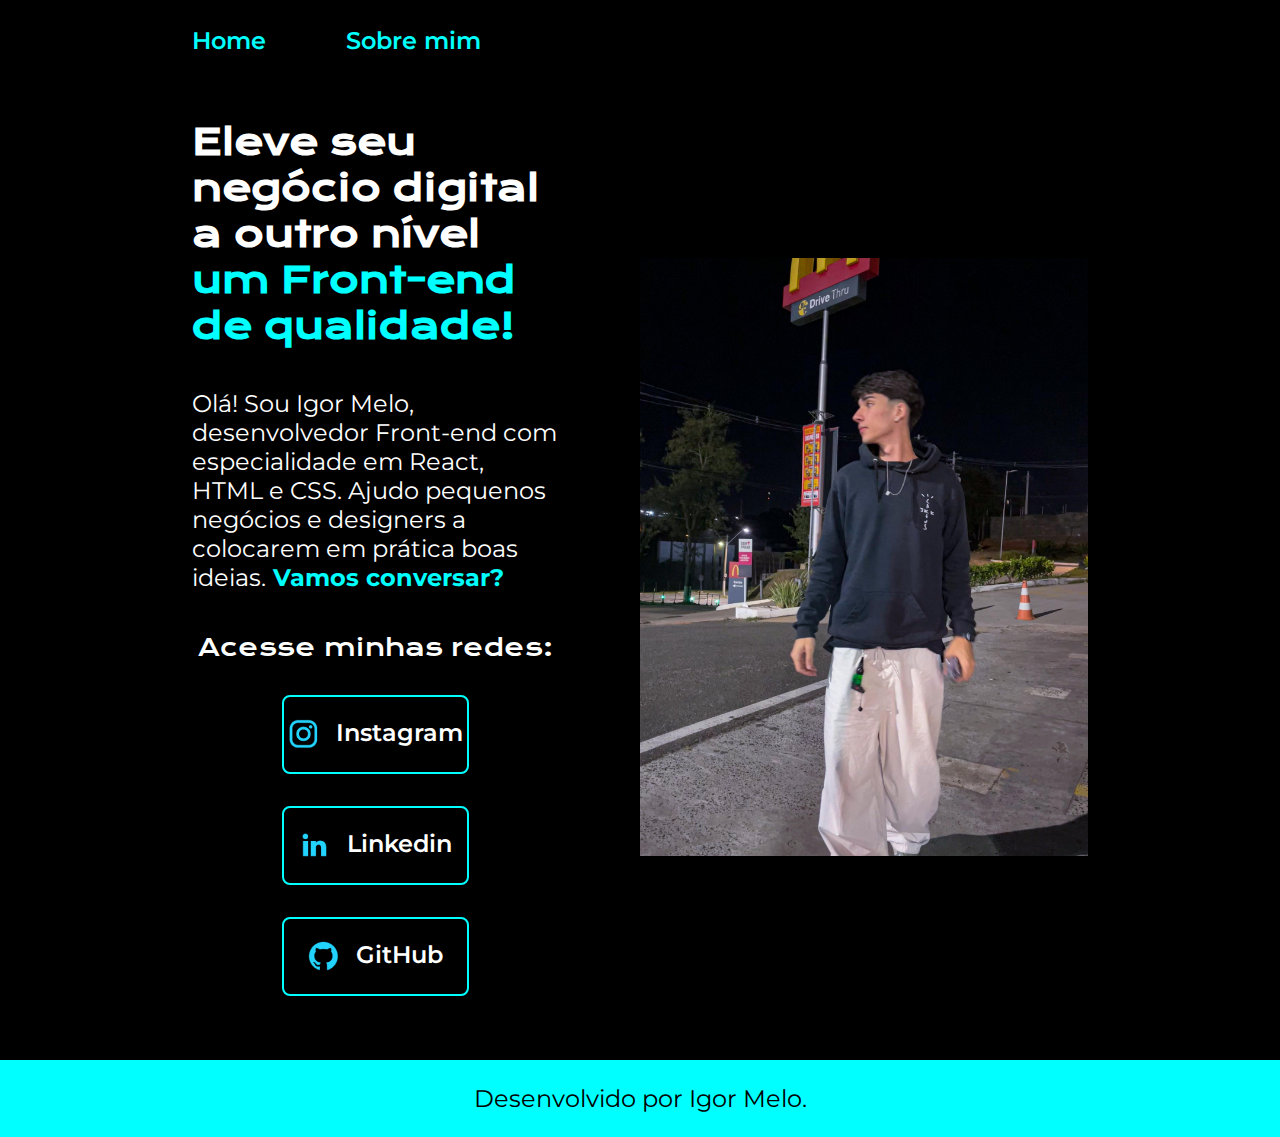
<file: index.html>
<!DOCTYPE html>
<html lang="pt-br">
<head>
    <meta charset="UTF-8">
    <meta name="viewport" content="width=device-width, initial-scale=1.0">
    <title>Portifólio</title>
    <link rel="stylesheet" href="/style/styles.css">
</head>
<body>
    <header class="cabecalho">
        <nav class="cabecalho__menu">
            <a class="cabecalho__menu__link" href="index.html">Home</a>
            <a class="cabecalho__menu__link" href="about.html">Sobre mim</a>
        </nav>
    </header>
    <main class="apresentacao">
        <section class="apresentacao__conteudo">
            <h1 class="apresentacao__conteudo__titulo">Eleve seu negócio digital a outro nível <strong class="titulo-destaque">um Front-end de qualidade!</strong></h1>
            <p class="apresentacao__conteudo__texto">Olá! Sou Igor Melo, desenvolvedor Front-end com especialidade em React, HTML e CSS. Ajudo pequenos negócios e designers a colocarem em prática boas ideias.<strong class="conversa-destaque"> Vamos conversar?</strong></p>
            <div class="apresentacao__links">
                <h2 class="apresentacao__links__subtitulo">Acesse minhas redes:</h2>
                <a class="apresentacao__links__navegacao" href="https://instagram.com/realmeloo_">
                    <img src="assets/instagram.png" alt="logo_instagram">
                    Instagram
                </a>
                <a class="apresentacao__links__navegacao" href="https://www.linkedin.com/in/igor-de-melo-048257283/">
                    <img src="assets/linkedin.png" alt="logo_instagram">
                    Linkedin
                </a>
                <a class="apresentacao__links__navegacao" href="https://github.com/realmeloo">
                    <img src="assets/github.png" alt="logo_instagram">
                    GitHub
                </a>
            </div>
        </section>
        <img class="apresentacao__imagem" src="assets/figma.jpeg" alt="minha_foto" width="350">
    </main>
    <footer class="rodape">
        <p>Desenvolvido por Igor Melo.</p>
    </footer>
</body>
</html>
</file>
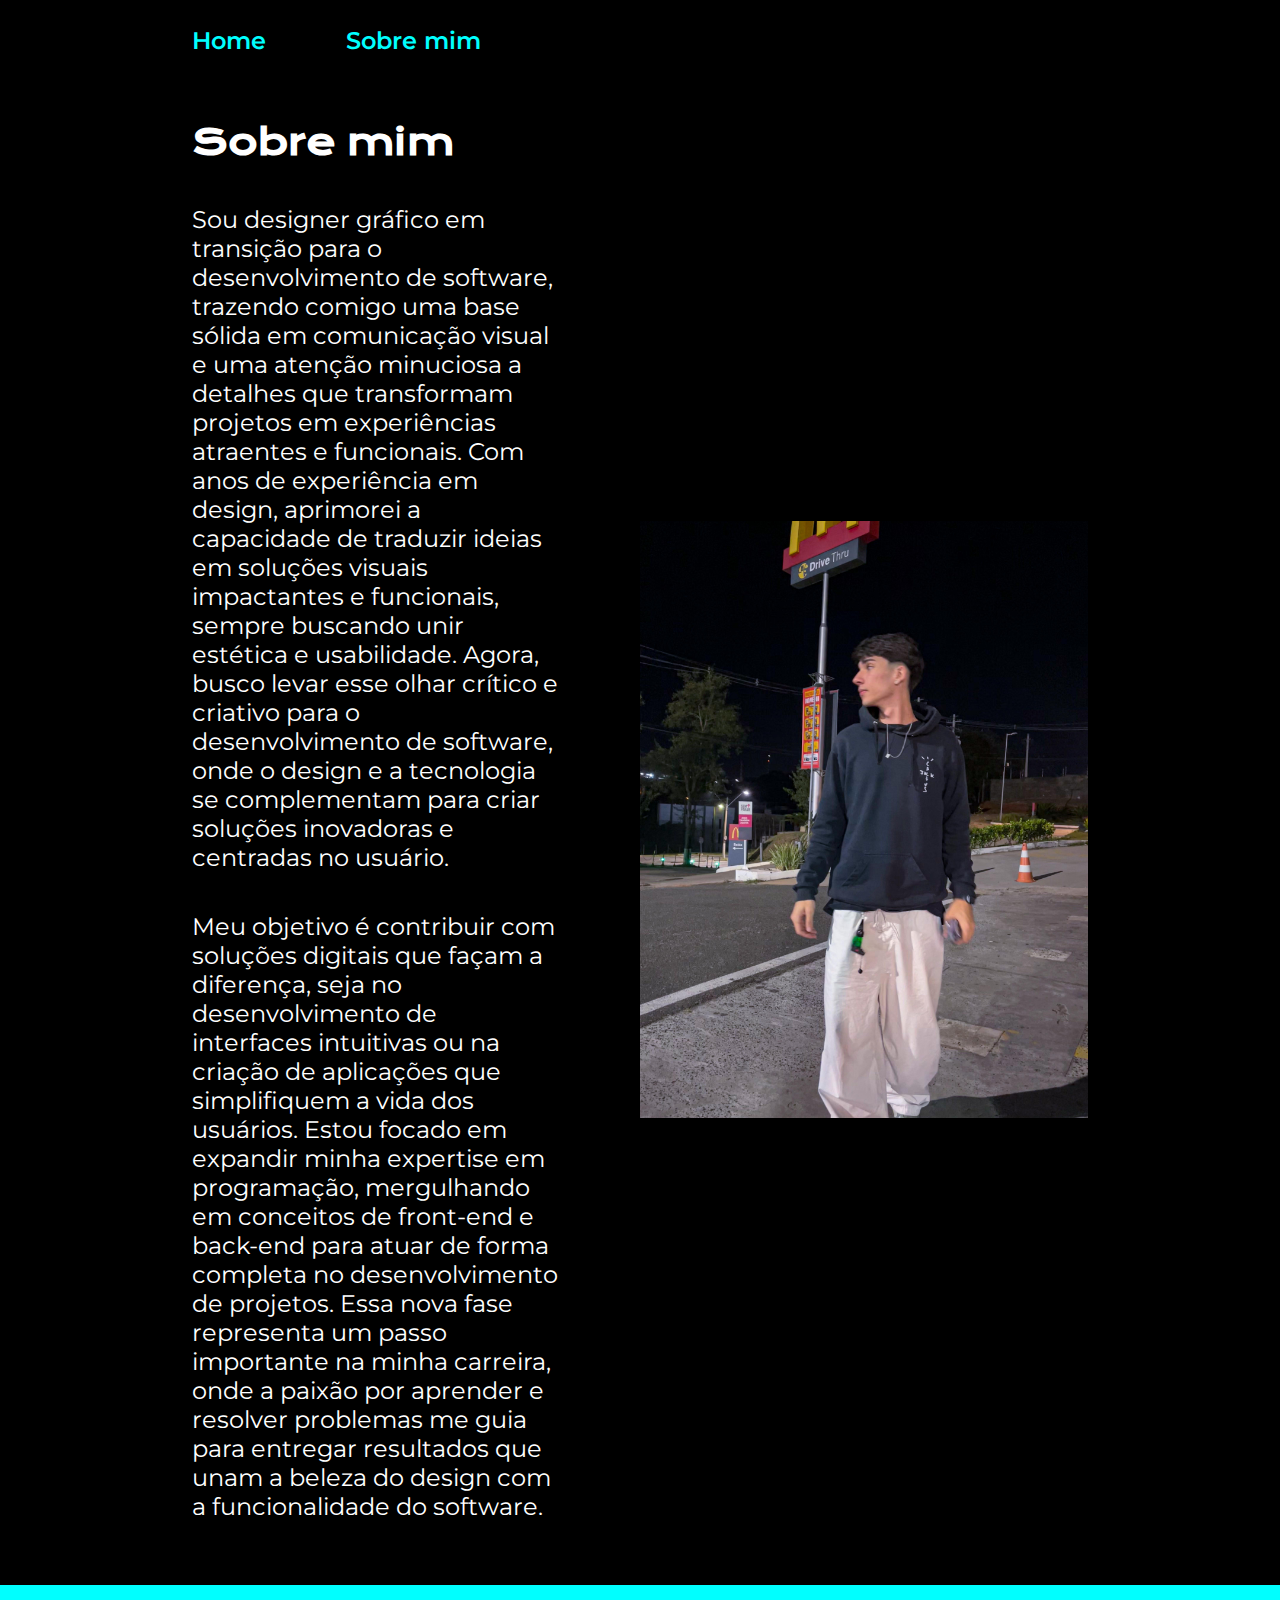
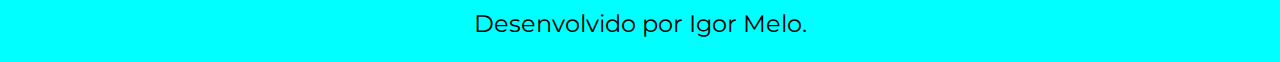
<file: about.html>
<!DOCTYPE html>
<html lang="en">
<head>
    <meta charset="UTF-8">
    <meta name="viewport" content="width=device-width, initial-scale=1.0">
    <title>Sobre mim</title>
    <link rel="stylesheet" href="./style/styles.css">
</head>
<body>
    <header class="cabecalho">
        <nav class="cabecalho__menu">
            <a class="cabecalho__menu__link" href="index.html">Home</a>
            <a class="cabecalho__menu__link" href="about.html">Sobre mim</a>
        </nav>
    </header>

    <main class="apresentacao">
        <section class="apresentacao__conteudo">
            <h1 class="apresentacao__conteudo__titulo">Sobre mim</h1>
            <p class="apresentacao__conteudo__texto">Sou designer gráfico em transição para o desenvolvimento de software, trazendo comigo uma base sólida em comunicação visual e uma atenção minuciosa a detalhes que transformam projetos em experiências atraentes e funcionais. Com anos de experiência em design, aprimorei a capacidade de traduzir ideias em soluções visuais impactantes e funcionais, sempre buscando unir estética e usabilidade. Agora, busco levar esse olhar crítico e criativo para o desenvolvimento de software, onde o design e a tecnologia se complementam para criar soluções inovadoras e centradas no usuário.</p>

            <p class="apresentacao__conteudo__texto">Meu objetivo é contribuir com soluções digitais que façam a diferença, seja no desenvolvimento de interfaces intuitivas ou na criação de aplicações que simplifiquem a vida dos usuários. Estou focado em expandir minha expertise em programação, mergulhando em conceitos de front-end e back-end para atuar de forma completa no desenvolvimento de projetos. Essa nova fase representa um passo importante na minha carreira, onde a paixão por aprender e resolver problemas me guia para entregar resultados que unam a beleza do design com a funcionalidade do software.</p>
        </section>
        <img class="apresentacao__imagem" src="./assets/figma.jpeg" alt="minha_foto" width="350">
    </main>
    
    <footer class="rodape">
        <p>Desenvolvido por Igor Melo.</p>
    </footer>
</body>
</html>
</file>
<file: style/styles.css>
@import url('https://fonts.googleapis.com/css2?family=Krona+One&family=Montserrat:ital,wght@0,100..900;1,100..900&display=swap');

:root {
    --cor-primaria: black;
    --cor-secundaria: white;
    --cor-tercearia: aqua;
    --cor-hover: grey;

    --fonte-primaria: "Krona One", sans-serif;
    --fonte-secundaria: "Montserrat", sans-serif;

}

* {
    margin: 0;
    padding: 0;
    content: 0;
}

body {
    /* height: 100vh; */
    box-sizing: border-box;
    background-color: var(--cor-primaria);
    color: var(--cor-secundaria);
}

.cabecalho {
    padding: 2% 0% 0% 15%;
}

.cabecalho__menu {
    display: flex;
    gap: 80px;

}

.cabecalho__menu__link {
    font-family: var(--fonte-secundaria);
    font-size: 1.5rem;
    font-weight: 600;
    color: var(--cor-tercearia);
    text-decoration: none;
}

.conversa-destaque {
    color: var(--cor-tercearia);
}

.apresentacao {
    padding: 5% 15%;
    /* margin: 10% 12%; */
    display: flex;
    align-items: center;
    justify-content: space-between;
    gap: 82px;
}

.apresentacao__conteudo {
    width: 50%;
    display: flex;
    flex-direction: column;
    gap: 40px;
}

.apresentacao__conteudo__titulo{
    font-size: 2.25rem;
    font-family: var(--fonte-primaria);
}

.titulo-destaque {
    color: var(--cor-tercearia);
}

.apresentacao__conteudo__texto{
    font-size: 1.5rem;
    font-family: "Montserrat", sans-serif;
}

.apresentacao__links {
    display: flex;
    flex-direction: column;
    align-items: center;
    justify-content: space-between;
    gap: 32px;

}

.apresentacao__links__subtitulo {
    font-family: var(--fonte-primaria);
    font-weight: 400;
    font-size: 1.5rem;
}

.apresentacao__links__navegacao {
    /* background-color: none; */
    display: flex;
    justify-content: center;
    gap: 16px;
    border: 2px solid var(--cor-tercearia);
    width: 50%;
    text-align: center;
    border-radius: 8px;
    font-size: 1.5rem;
    padding: 21.5px 0;
    text-decoration: none;
    color: var(--cor-secundaria);
    font-family: var(--fonte-secundaria);
    font-weight: 600;
    
}

.apresentacao__links__link:hover {
    background-color: var(--cor-hover);
}

.apresentacao__imagem {
    width: 50%;
}

.rodape {
    padding: 24px;
    color: var(--cor-primaria);
    background-color: var(--cor-tercearia);
    text-align: center;
    font-family: var(--fonte-secundaria);
    font-size: 1.5rem;
    font-weight: 400
    
    
}

@media (max-width:1200px) {

    .cabecalho {
        padding: 10%;

    }

    .cabecalho__menu {
        justify-content: center;
    }

    .apresentacao{
    flex-direction: column-reverse;
    padding: 5%;
}
.apresentacao__conteudo {
    width: auto;
}
</file>
